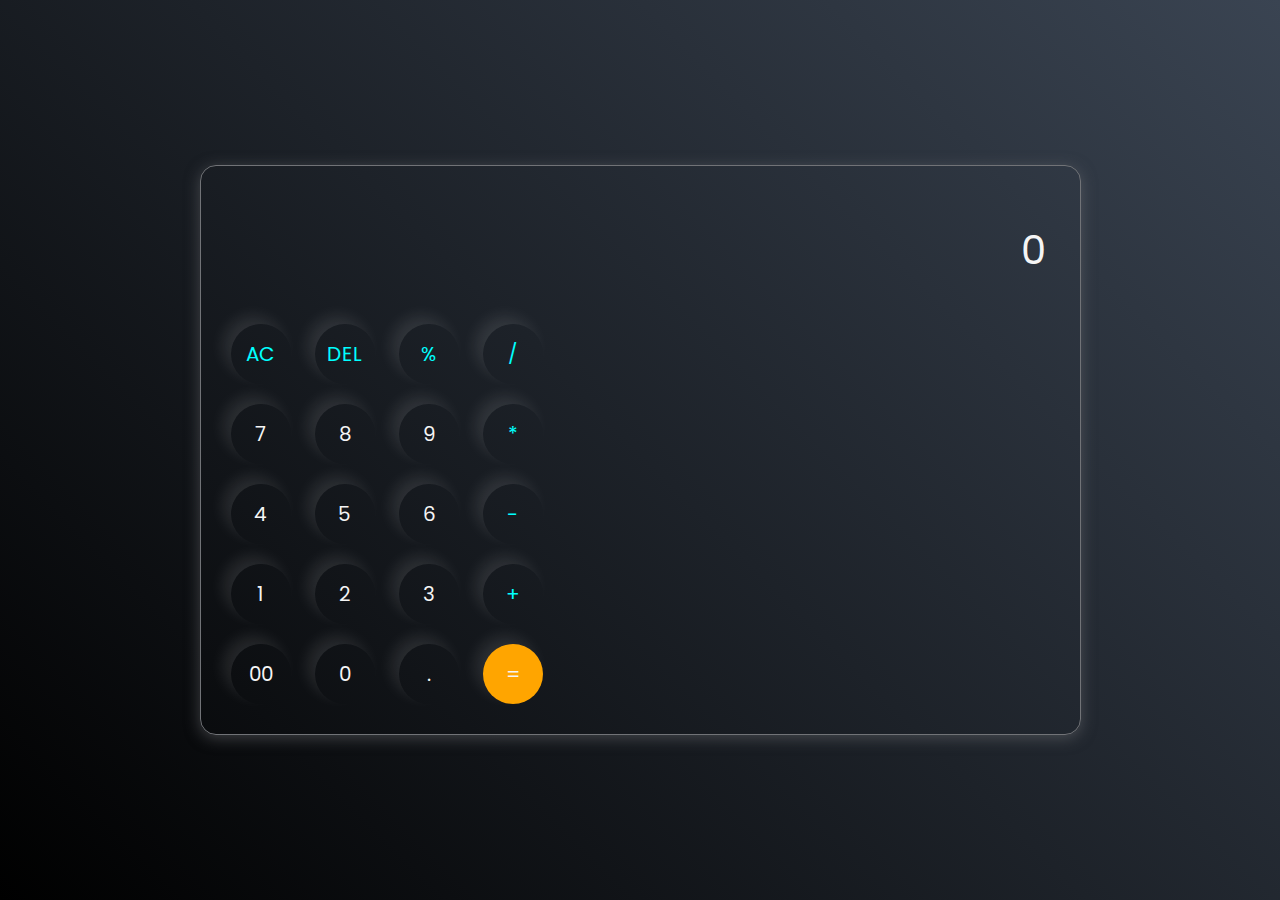
<file: calculator/index.html>
<!DOCTYPE html>
<html lang="en">
    <head>
        <meta charset="UTF-8">
        <meta http-equiv="X-UA-Compatible" content="IE=edge">
        <meta name="viewport" content="width=device-width, intial-scale=1.0">
        <link rel="stylesheet" href="style.css">
        <title>Calculator</title>
    </head>
    <body>
        <div class="Calculator">
            <input type="text" placeholder="0" id="inputBox">
            <div>
                <button class="operator">AC</button>
                <button class="operator">DEL</button>
                <button class="operator">%</button>
                <button class="operator">/</button>
            </div>
            <div>
                <button>7</button>
                <button>8</button>
                <button>9</button>
                <button class="operator">*</button>
            </div>
            <div>
                <button>4</button>
                <button>5</button>
                <button>6</button>
                <button class="operator">-</button>
            </div>
            <div>
                <button>1</button>
                <button>2</button>
                <button>3</button>
                <button class="operator">+</button>
            </div>
            <div>
                <button>00</button>
                <button>0</button>
                <button>.</button>
                <button class="equalBtn">=</button>
            </div>
        </div>
        <script src="script.js"></script>
    </body>
    </html>
</file>
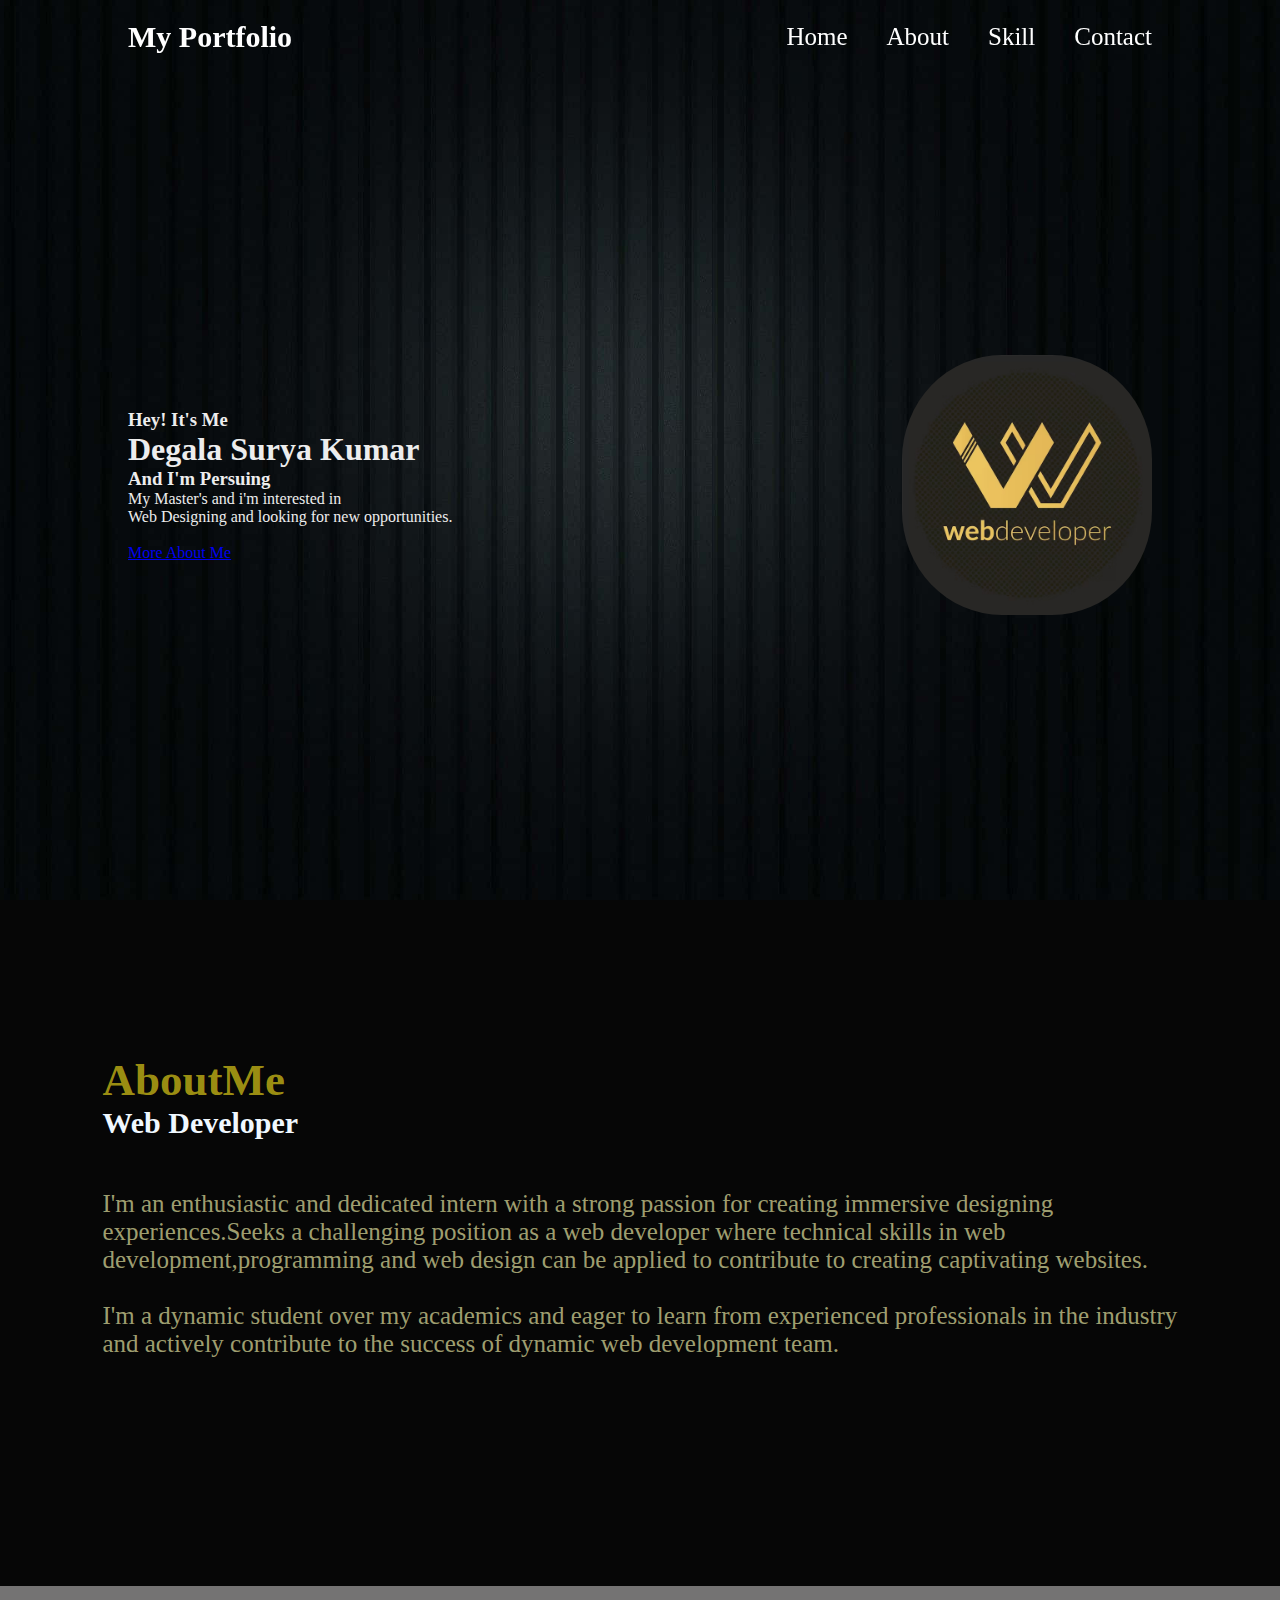
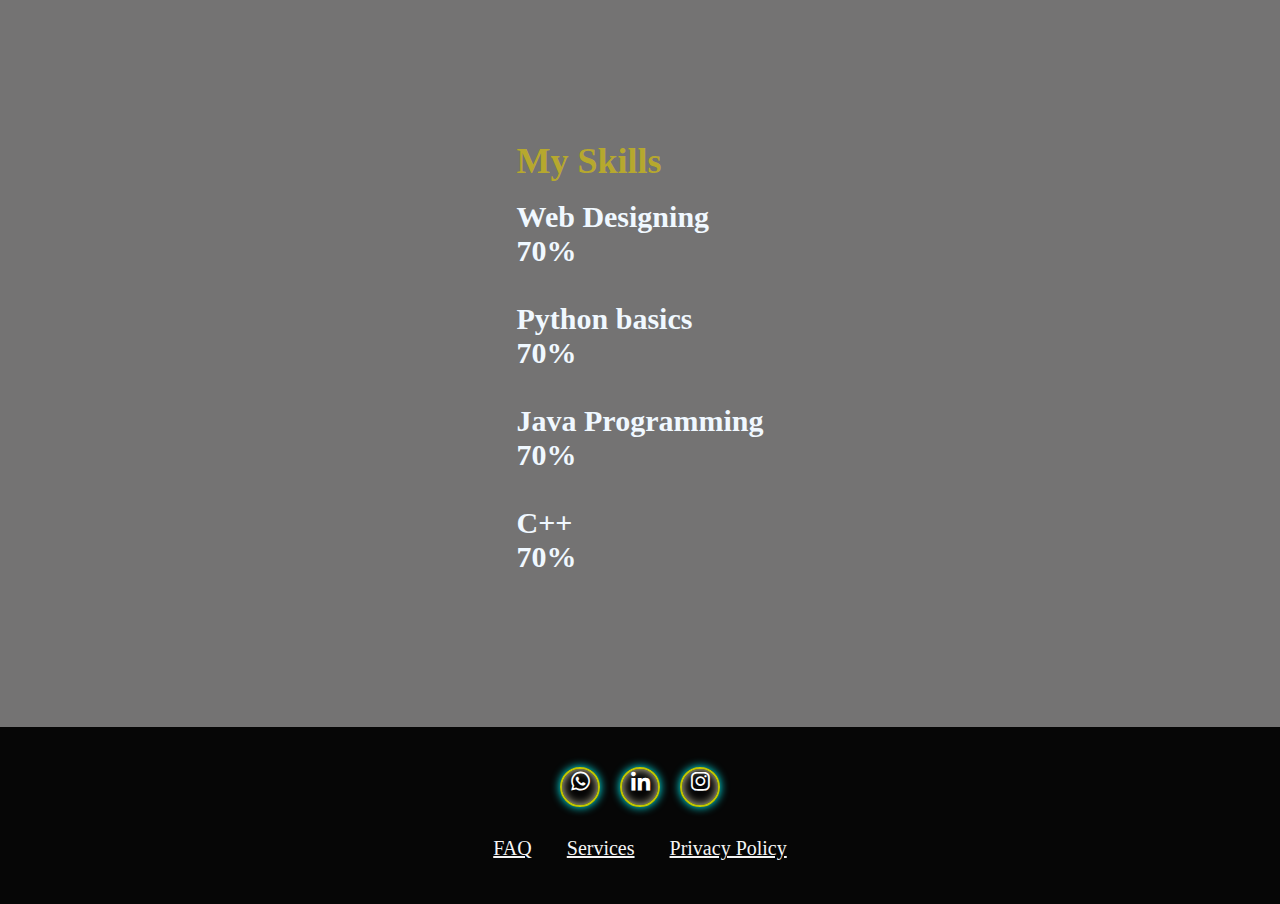
<file: My Portfolio/indxpf.html>
<DOCTYPE html>
    <html lang="en">
        <head>
            <meta charset="UTF-8">
            <meta http-equiv="X-UA-compatible" content="IE-edge">
            <meta name="viewport"
            content="width=device-width, initial-scale=1.0">
            <title>My Portfolio</title>
            <link rel="stylesheet" href="stylesheet.css">
            <link href='https://unpkg.com/boxicons@2.1.4/css/boxicons.min.css' rel='stylesheet'>
            </head>
            <body>
                <header class="header">
                    <a href="#" class="logo">My Portfolio</a>
                    <nav class="navbar">
                        <a href="#home">Home</a>
                        <a href="#about">About</a>
                        <a href="#skill">Skill</a>
                        <!--<a href="#">Portfolio</a>-->
                        <a href="#contact">Contact</a>
                    </nav>
                </header>
                <section id="home" class="home">
                    <div class="home.content">
                        <h3>Hey! It's Me</h3>
                        <h1>Degala Surya Kumar</h1>
                        <h3>And I'm Persuing <span class="text"></span></h3>
                        <p>My Master's and i'm interested in
                            <br>Web Designing and looking for new opportunities.</p></br>
                        <div class="home.sci">
                            <!-- <a href="a"><i class='bx bxl-whatsapp' ></i></a> -->
                            <!-- <a href="a"><i class='bx bxl-linkedin' ></i></a> -->
                        </div>  
                        <a href="a" class="btn.box">More About Me</a>        
                    </div> 
                    <div class="img-box">
                        <img src="./web-developer-logo-template_674356-207.avif" alt="image">
                    </div>
                </section>
                <section id="about" class="about">
                    <div class="about-content">
                        <h2 class="heading">About<span>Me</span></h2>
                        <h3>Web Developer</h3>
                        <p>I'm an enthusiastic and dedicated intern with a strong passion for creating immersive designing experiences.Seeks a challenging position as a web developer where technical skills in web development,programming and web design can be applied to contribute to creating captivating websites.<br>
                            
                            <br>I'm a dynamic student over my academics and eager to learn from experienced professionals in the industry and actively contribute to the success of dynamic web development team.</p>
                    </div>  
                </section>  
                <section id="skill" class="skill">
                    <div class="skill-content">
                        <h2 class="heading">My Skills</h2><br/>
                        <h4>Web Designing  <div class="radial-progress" style="--value:70;" role="progressbar">70%</div><br/>
                            Python basics <div class="radial-progress" style="--value:70;" role="progressbar">70%</div><br/>
                            Java Programming  <div class="radial-progress" style="--value:70;" role="progressbar">70%</div><br/>
                            C++  <div class="radial-progress" style="--value:70;" role="progressbar">70%</div>
                        </h4>
                    </div>
                </section>
                <section id="contact" class="footer">
                    <div class="social">
                        <a href="#"><i class='bx bxl-whatsapp' ></i></a>
                        <a href="https://www.linkedin.com/in/degala-suryakumar-9633a3293/"><i class='bx bxl-linkedin' ></i></a>
                        <a href="#"><i class='bx bxl-instagram' ></i></a>
                    </div>
                    <ul class="list">
                        <li>
                            <a href="#">FAQ</a>
                        </li>
                        <li>
                            <a href="#">Services</a>
                        </li>
                        <li>
                            <a href="#">Privacy Policy</a>
                        </li>
                    </ul>
                </section>
            </body>
    </html>
</file>
<file: calculator/style.css>
@import url('https://fonts.googleapis.com/css2?family=Poppins:ital,wght@0,100;0,200;0,300;0,400;0,500;0,600;0,700;0,800;0,900;1,100;1,200;1,300;1,400;1,500;1,600;1,700;1,800;1,900&display=swap');

*{
    margin: 0;
    padding: 0;
    box-sizing: border-box;
    font-family: 'Poppins',sans-serif;
}
body{
    width: 100%;
    height: 100vh;
    display: flex;
    justify-content: center;
    align-items: center;
    background: linear-gradient(45deg, black, #3a4452);
}
.Calculator{
    border: 1px solid #717377;
    padding: 20px;
    border-radius: 16px;
    background: transparent;
    box-shadow: 0px 3px 15px rgba(113, 115, 119, 0.5);
}
input{
    width: 100%;
    border: none;
    padding: 24px;
    margin: 10px;
    background: transparent;
    box-shadow: 0px 3px 15px(84, 84, 84, 0.1);
    font-size: 40px;
    text-align: right;
    cursor: pointer;
    color: azure;
}
input::placeholder{
    color: whitesmoke;
}
button{
    border: none;
    width: 60px;
    height: 60px;
    margin: 10px;
    border-radius: 50%;
    background: transparent;
    color: whitesmoke;
    font-size: 20px;
    box-shadow: -8px -8px 15px rgba(255, 255, 255, 0.1);
    cursor: pointer;
}
.equalBtn{
    background-color: orange;
}
.operator{
    color: cyan;
}
</file>
<file: My Portfolio/stylesheet.css>
*{
    margin: 0;
    padding: 0;
    box-sizing: border-box;
    font-family: 'poppins' sans-serif;

}
body{
    color: #ededed; 
}
.header{
    position: fixed;
    top: 0;
    left: 0;
    width: 100%;
    padding: 20px 10%;
    background: transparent;
    display: flex;
    justify-content: space-between;
    align-items: center;
    z-index: 100;
}
.logo{
    position: relative;
    font-size: 30px;
    color: #fff;
    text-decoration: none;
    font-weight: 600;
}
.navbar a {
    display: inline-block;
    font-size: 25px;
    color: #fff;
    text-decoration: none;
    font-weight: 500;
    margin-left: 35px;
    transition: .3s;
}
.navbar a:hover{
    color: rgba(204, 186, 23, 0.777);
    
}
.home{
    position: relative;
    width: 100%;
    justify-content: space-between;
    height: 100vh;
    background: url(./plain-background-7h91softhxck36gv.jpg) no-repeat;
    background-size: cover;
    background-position: center;
    display: flex;
    align-items: center;
    padding: 70px 10% 0;
}
.home-content{
    max-width: 600px;
}
.home-content h3{
    font-size: 70px;
    font-weight: 800;
}
.home-content h1{
    font-size: 100px;
    font-weight: 700;
    margin: -3px 0;
}
.home-content p{
    font-size: 100px;
}
.home-sci a{
    display: inline-block;
    justify-content: center;
    align-items: center;
    width: 40px;
    height: 40px;
    background: transparent;
    border: 2px solid rgba(204, 186, 23, 0.777);
    border-radius: 50%;
    font-size: 25px;
    color: #0ef;
    text-decoration: none;
    margin: 30px 15px 30px 0;
}
.footer a:hover{
    background: #0ef;
    color: #c8a5a5;
    box-shadow: 0 0 25px #0ef;
}
.btn-box{
    display: inline-block;
    padding: 13px 29px;
    background: 45px;
    font-size: 20px;
    color: #473737;
    letter-spacing: 1px;
    text-decoration: none;
    font-weight: 600;
}
.btn-box:hover{
    box-shadow: 0 0 5px cyan,
    0 0 25px cyan,0 0 50px cyan,
    0 0 100px cyan,0 0 200px cyan
}
.img-box img{
    display: inline-block;
    border-radius: 40%;
    width: 250px
}
::-webkit-scrollbar{
    width: 15px;
}
::-webkit-scrollbar-thumb{
    background-color: black;
}
::-webkit-scrollbar-track{
    background-color: rgba(0,0,0,0.6);
    width: 50px;
}
.about{
    display: flex;
    justify-content: center;
    align-items: center;
    padding: 12% 8%;
    gap: 10em;
    background: rgb(6, 6, 6);
}
.about-content h2{
    text-align: left;
    color: rgb(204,186,23,0.777);
    font-size: 45px;
    position: relative;
    padding-inline-end: 40%;
}
.about-content h3{
    font-size: 30px;
    color: aliceblue;
}
.about-content p{
    color: rgba(193, 192, 136, 0.836);
    font-size: 25px;
    margin: 2em 0 3em;
}
.skill{
    display: flex;
    justify-content: center;
    align-items: center;
    padding: 12% 8%;
    gap: 10em;
    background: rgba(95, 93, 93, 0.868);
}
.skill-content h2{
    text-align: left;
    color: rgb(204,186,23,0.777);
    font-size: 36px;
    position: relative;
    padding-inline-end: 40%;
}
.skill-content h4{
    font-size: 30px;
    color: aliceblue;
}
.footer{
    position: relative;
    bottom: 0;
    width: 100%;
    padding: 40px 0;
    background-color: rgb(6, 6, 6);
}
.footer .social{
    text-align: center;
    padding-bottom: 25px;
    color: whitesmoke;
}
.footer .social a{
    font-size: 25px;
    color: white;
    border: 2px solid rgba(246, 255, 0, 0.777);
    width: 40px;
    height: 40px;
    line-height: 40px;
    display: inline-block;
    text-align: center;
    border-radius: 50%;
    margin: 0 8px;
    box-shadow: inset 0 0 10px rgb(205, 200, 170),0 0 10px cyan;
    transition: 0.3s ease;
}
.footer .social a:hover{
    transform: scale(1.2)translatev(-10px);
    color: rgb(103, 170, 188);
    border: 2px solid cyan;
}
.footer ul{
    margin-top: 0;
    padding: 0;
    font-size: 20px;
    line-height: 1.6;
    margin-bottom: 0;
    text-align: center;
}
.footer ul li a{
    color: whitesmoke;
    border-bottom: 3px solid transparent;
    transition: 0.3s ease;
}
.footer ul li{
    display: inline-block;
    padding: 0 15px;
}
</file>
